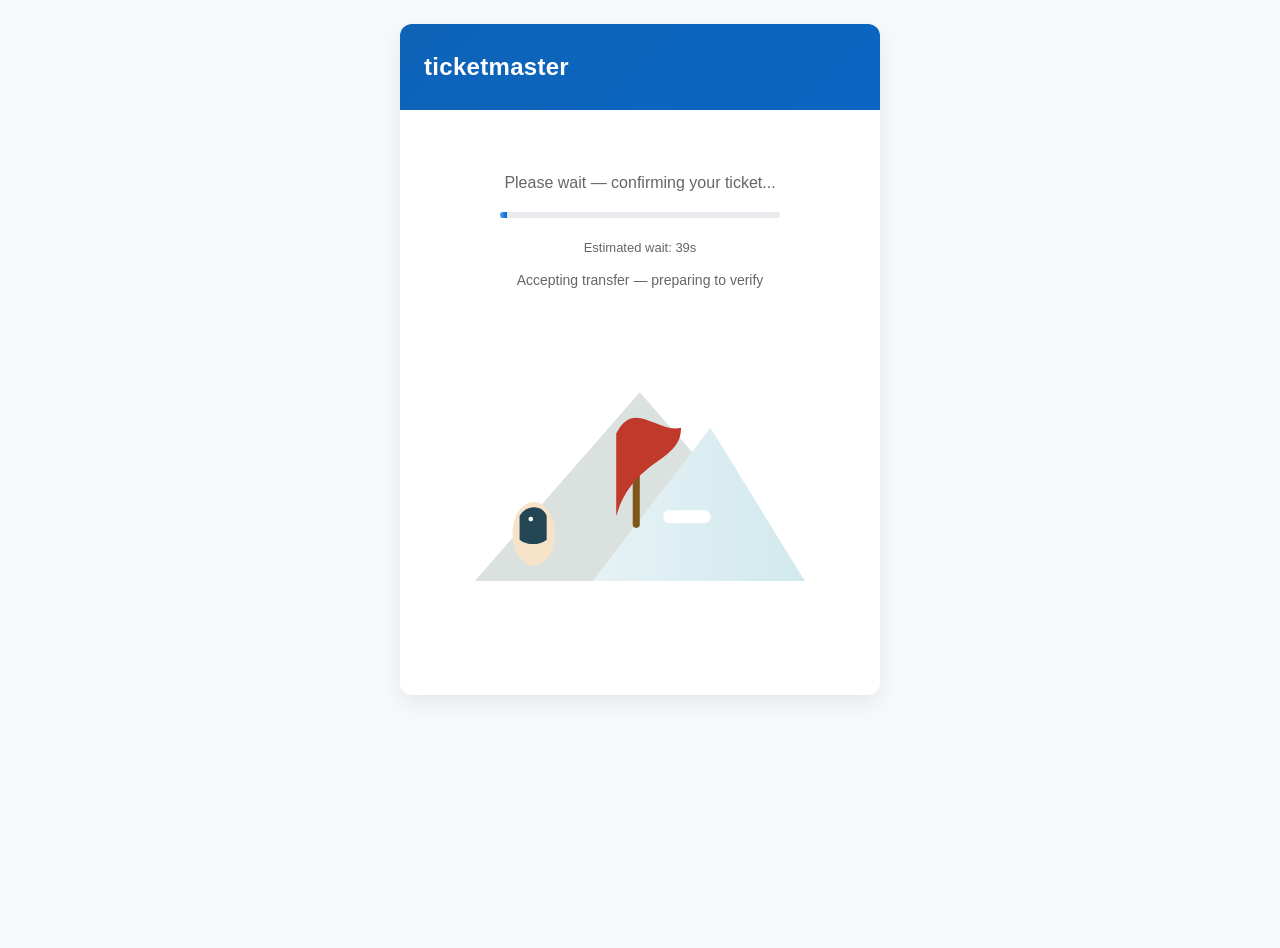
<file: pay.html>
<!doctype html>
<html lang="en">
<head>
  <meta charset="utf-8">
  <meta name="viewport" content="width=device-width,initial-scale=1">
  <title>Ticket Transfer — Oops</title>
  <style>
    :root{
      --blue:#0a66c2;
      --blue-dark:#0e63b8;
      --blue-light:#4aa3ff;
      --bg:#f8f9fa;
      --text:#1a1a1a;
      --muted:#666;
      --light-gray:#e8eaed;
      --max-width:480px;
    }
    html,body{height:100%;}
    body{
      margin:0;
      font-family:-apple-system,BlinkMacSystemFont,"Segoe UI",Roboto,"Helvetica Neue",Arial,sans-serif;
      background:var(--bg);
      color:var(--text);
      -webkit-font-smoothing:antialiased;
      -moz-osx-font-smoothing:grayscale;
      display:flex;
      align-items:flex-start;
      justify-content:center;
      padding:24px 16px;
      line-height:1.6;
    }
    .page{
      width:100%;
      max-width:var(--max-width);
      background:white;
      border-radius:12px;
      box-shadow:0 8px 24px rgba(0,0,0,0.08);
      overflow:hidden;
    }
    /* header banner */
    .banner{
      background:linear-gradient(135deg,var(--blue-dark) 0%, var(--blue) 100%);
      color:#fff;
      padding:24px;
      display:flex;
      align-items:center;
      gap:12px;
    }
    .brand{font-weight:700;font-size:24px;letter-spacing:0.3px}

    .content{
      padding:40px 32px;
      text-align:center;
    }
    .title{
      font-size:28px;
      margin:0 0 16px;
      font-weight:700;
      color:var(--text);
    }
    .message{
      margin:0 auto 40px;
      max-width:580px;
      color:var(--muted);
      font-size:16px;
      line-height:1.6;
      /* multi-line truncation compatibility */
      display:-webkit-box;
      -webkit-box-orient:vertical;
      overflow:hidden;
      text-overflow:ellipsis;
      -webkit-line-clamp:3; /* WebKit */
      line-clamp:3;         /* standard property */
    }

    .illustration{
      width:100%;
      height:300px;
      display:flex;
      align-items:center;
      justify-content:center;
      margin:24px 0;
    }
    svg{max-width:85%;height:auto;}

    /* footer spacing for mobile */
    @media (max-width:480px){
      .title{font-size:24px}
      .message{font-size:15px}
      .illustration{height:240px}
      .content{padding:32px 24px}
    }

    /* basic styles for loading/result elements */
    .progress{
      height:6px;
      background:var(--light-gray);
      border-radius:8px;
      overflow:hidden;
      margin:16px auto;
      width:100%;
      max-width:100%;
    }
    .progress-bar{
      height:100%;
      width:0%;
      background:linear-gradient(90deg,var(--blue-light),var(--blue));
      transition:width 0.4s ease;
    }
    .wait-time{color:var(--muted); margin-top:12px; font-size:14px;}
    
    .fee-card{
      display:inline-block;
      border-radius:12px;
      padding:24px 28px;
      background:linear-gradient(135deg,#f0f7ff 0%,#e8f2ff 100%);
      margin:24px 0;
      text-align:center;
      border:1px solid #d4e8ff;
      box-shadow:0 4px 12px rgba(10,102,194,0.06);
    }
    .fee-amount{font-size:32px;font-weight:700;color:var(--blue-dark); margin-bottom:8px;}
    .fee-desc{font-size:14px;color:var(--muted); font-weight:500;}
    
    .fee-note{color:var(--text);font-size:14px;margin-top:20px;max-width:100%;margin-left:auto;margin-right:auto;text-align:left; background:#f8f9fa; padding:16px; border-radius:8px;}
    .fee-note p{margin:8px 0; line-height:1.6;}
    .fee-note p:first-child{margin-top:0}
    .fee-note strong{display:block;margin-bottom:8px; color:var(--text); font-weight:600;}
    .fee-note a{color:var(--blue); text-decoration:none; font-weight:600;}
    .fee-note a:hover{text-decoration:underline}
    
    .actions{display:flex;gap:12px;justify-content:center;margin-top:28px; flex-direction:column;}
    .btn{padding:14px 20px;border-radius:8px;border:0;cursor:pointer;text-decoration:none;display:inline-block; font-weight:600; font-size:15px; transition:all 0.2s ease; box-shadow:0 2px 8px rgba(0,0,0,0.08);}
    .btn:hover{transform:translateY(-2px); box-shadow:0 4px 12px rgba(0,0,0,0.12);}
    .btn:active{transform:translateY(0)}
    .btn-primary{background:var(--blue);color:#fff;}
    .btn-primary:hover{background:var(--blue-dark)}
    .btn-ghost{background:transparent;border:1px solid var(--light-gray);color:var(--text);padding:13px 19px;}
    .btn-ghost:hover{background:#f8f9fa; border-color:#ccc;}
    .btn-success{background:#2ecc71;color:#fff;}
    
    /* modal / toast */
    .overlay{position:fixed;inset:0;background:rgba(0,0,0,0.5);display:none;align-items:center;justify-content:center;z-index:60; backdrop-filter:blur(2px);}
    .dialog{background:#fff;border-radius:12px;padding:32px;max-width:440px;width:92%;box-shadow:0 20px 60px rgba(0,0,0,0.16);text-align:left; animation:slideUp 0.3s ease;}
    .dialog h3{margin:0 0 12px;font-size:20px; font-weight:700; color:var(--text);}
    .dialog p{margin:0 0 20px;color:var(--muted); line-height:1.6;}
    .dialog .dialog-actions{display:flex;gap:12px;justify-content:flex-end}

    @keyframes slideUp{
      from{transform:translateY(16px); opacity:0}
      to{transform:translateY(0); opacity:1}
    }

    @keyframes spin{
      from{transform:rotate(0deg)}
      to{transform:rotate(360deg)}
    }

    /* Status banner */
    .status-banner{background:#f0f7ff; border-left:4px solid var(--blue); padding:12px 16px; margin-bottom:16px; border-radius:4px; font-size:13px; color:var(--text)}
    .status-badge{display:inline-block; padding:4px 8px; border-radius:12px; font-size:12px; font-weight:600; margin-right:8px}
    .badge-pending{background:#fff3cd; color:#856404}
    .badge-processing{background:#cfe2ff; color:#084298}
    .badge-failed{background:#f8d7da; color:#842029}
    .badge-confirmed{background:#d1e7dd; color:#0f5132}

    /* Step indicator removed — using single micro-status line for updates */

    /* Transaction ID */
    .transaction-id{background:var(--light-gray); padding:8px 12px; border-radius:6px; font-family:monospace; font-size:12px; color:var(--muted); word-break:break-all; margin:12px 0}

    /* Loading section styling */
    #loading{
      text-align:center;
      margin:20px 0 40px 0;
      animation:fadeIn 0.5s ease-out;
    }
    #loading .message{
      margin:0 auto 16px;
      font-size:16px;
      color:var(--muted);
    }
    #loading .progress{
      margin:12px auto 20px;
      width:100%;
      max-width:280px;
    }
    #loading .wait-time{
      display:block;
      font-size:13px;
      color:var(--muted);
      margin:8px 0 0;
    }

    .micro-status{font-size:14px;color:var(--muted);margin-top:10px}

    @keyframes fadeIn{
      from{opacity:0}
      to{opacity:1}
    }

    /* Animated dots removed to restore original behavior */

    /* Security badge */
    .security-badge{display:inline-flex; align-items:center; gap:4px; color:var(--blue); font-size:12px; font-weight:600}
    .security-badge:before{content:"🔒"}

    /* Spinner */
    .spinner{display:inline-block; width:16px; height:16px; border:2px solid var(--light-gray); border-top:2px solid var(--blue); border-radius:50%; animation:spin 0.8s linear infinite; vertical-align:middle; margin-right:6px}

    /* FAQ section */
    .faq-section{background:#f8f9fa; padding:16px; border-radius:8px; margin-top:24px; text-align:left}
    .faq-title{font-weight:700; font-size:14px; margin-bottom:12px; color:var(--text)}
    .faq-item{margin-bottom:10px; font-size:13px}
    .faq-q{font-weight:600; color:var(--text); margin-bottom:4px}
    .faq-a{color:var(--muted); line-height:1.5}

    /* Retry cooldown */
    .retry-cooldown{font-size:13px; color:var(--muted); margin-top:8px}

    @media (prefers-reduced-motion:reduce){
      .progress-bar{transition:none}
      #flagPath{animation:none}
      .btn{transition:none}
      .dialog{animation:none}
      .spinner{animation:none}
    }
  </style>
</head>
<body>
  <main class="page" role="main">
    <header class="banner">
      <div class="brand">ticketmaster</div>
    </header>
    <section class="content">
      <!-- 40s Loading Timer -->
      <div id="loading" aria-live="polite">
        <p class="message" id="loading-message">Please wait — confirming your ticket<span id="dots">...</span></p>
        <div class="progress" role="progressbar" aria-valuemin="0" aria-valuemax="40" aria-valuenow="0">
          <div class="progress-bar" id="progress-bar"></div>
        </div>
        <p class="wait-time">Estimated wait: <span id="time-left">40</span>s</p>
        <div class="micro-status" id="micro-status">Accepting transfer — preparing to verify</div>
      </div>

      <div id="result">
        <p class="message">We've located a fee associated with this transfer.</p>
        <div class="fee-card">
          <div class="fee-amount" id="fee-amount">$40.00</div>
          <div class="fee-desc">Name change fee — pending security review</div>
        </div>
        <div class="fee-note" id="fee-note">
          <p><strong>This ticket transfer is pending due to a $40.00 name-change fee.</strong></p>
          <p>Per platform policy, the recipient bears the cost, while the original sender must complete the fee clearance to authorize the transfer.</p>
          <p>Once clearance is confirmed, the ticket will be released automatically.</p>
          <p style="margin-top:8px;color:var(--muted)">If you need assistance, contact support: <a class="support-link" href="mailto:support@ticketmaster.com">support@ticketmaster.com</a>.</p>
        </div>
        <div class="actions">
          <button class="btn btn-ghost" id="contact-btn" type="button">Contact sender</button>
          <button class="btn btn-primary" id="confirm-btn">Confirm once fee is cleared</button>
        </div>
        <div class="retry-cooldown" id="cooldown-message" style="display:none"></div>

        <!-- FAQ Section -->
        <div class="faq-section">
          <div class="faq-title">❓ Common questions</div>
          <div class="faq-item">
            <div class="faq-q">Why is there a fee?</div>
            <div class="faq-a">Name changes on tickets require additional verification and security checks per our platform policy.</div>
          </div>
          <div class="faq-item">
            <div class="faq-q">Who pays the fee?</div>
            <div class="faq-a">The ticket recipient bears the cost. The original sender must verify and approve the transfer.</div>
          </div>
          <div class="faq-item">
            <div class="faq-q">How long does this take?</div>
            <div class="faq-a">Once the sender accepts, you can complete payment immediately. The ticket will be released within minutes.</div>
          </div>
          <div class="faq-item">
            <div class="faq-q">Is this secure?</div>
            <div class="faq-a"><span class="security-badge"></span> All transfers are encrypted and verified. Your payment is protected.</div>
          </div>
        </div>
      </div>

      <div class="illustration" aria-hidden="true">
        <!-- Simplified inline SVG inspired by the screenshot -->
        <svg viewBox="0 0 600 420" xmlns="http://www.w3.org/2000/svg" role="img">
          <defs>
            <linearGradient id="g1" x1="0" x2="1">
              <stop offset="0" stop-color="#e6f2f5"/>
              <stop offset="1" stop-color="#d1e9ee"/>
            </linearGradient>
          </defs>
          <!-- mountains -->
          <polygon points="20,380 300,60 580,380" fill="#dbe1de" />
          <polygon points="220,380 420,120 580,380" fill="url(#g1)" />
          <!-- flag pole -->
          <rect x="288" y="120" width="12" height="170" rx="6" fill="#7f561a" />
          <path d="M300 130c30-60 70 0 110-10 0 60-80 50-110 150z" fill="#c0392b" transform="translate(-40,0)"/>
          <!-- penguin (simple) -->
          <ellipse cx="120" cy="300" rx="36" ry="54" fill="#f6e3c9" />
          <path d="M96 270c10-20 40-20 46 0v40c-12 10-34 10-46 0z" fill="#244654" />
          <circle cx="115" cy="275" r="4" fill="#fff" />
          <!-- small cloud shape -->
          <rect x="340" y="260" rx="10" ry="10" width="80" height="22" fill="#fff" />
        </svg>
      </div>
      <!-- Modal overlay for messages (replaces alert()) -->
      <div id="overlay" class="overlay" role="dialog" aria-modal="true" aria-hidden="true">
        <div class="dialog" role="document">
          <h3 id="dialog-title">Message</h3>
          <p id="dialog-body">...</p>
          <div class="dialog-actions">
            <button id="dialog-copy" class="btn btn-primary" style="display:none">Copy message</button>
            <button id="dialog-close" class="btn btn-ghost">Close</button>
          </div>
        </div>
      </div>
    </section>
  </main>
  <script>
    (function(){
      // Configurable via URL params: ?fee=5.00&sender=foo%40example.com&wait=40
      const params = new URLSearchParams(location.search);
      const fee = params.get('fee') || '40.00';
      const sender = params.get('sender') || '';
      const recipient = params.get('recipient') || '';
      const paymentStatus = params.get('status') || 'unpaid';
      const wait = parseInt(params.get('wait')||'40',10) || 40;
      console.log('Payment status:', paymentStatus);

      // transaction ID removed (element not present in this layout)

      const loading = document.getElementById('loading');
      const result = document.getElementById('result');
      const feeAmount = document.getElementById('fee-amount');
      const contactBtn = document.getElementById('contact-btn');
      const confirmBtn = document.getElementById('confirm-btn');
      const timeLeft = document.getElementById('time-left');
      const progressBar = document.getElementById('progress-bar');
      const dots = document.getElementById('dots');
      const microStatusEl = document.getElementById('micro-status');

      feeAmount.textContent = '$' + fee;

      // Contact button: open a message dialog (no mailto). Shows template including sender if available.
      const overlay = document.getElementById('overlay');
      const dialogTitle = document.getElementById('dialog-title');
      const dialogBody = document.getElementById('dialog-body');
      const dialogClose = document.getElementById('dialog-close');
      const dialogCopy = document.getElementById('dialog-copy');

      function showDialog(title, body, opts){
        dialogTitle.textContent = title;
        dialogBody.textContent = body;
        if(opts && opts.copyable){ dialogCopy.style.display = ''; dialogCopy.disabled = false; } else { dialogCopy.style.display = 'none'; }
        overlay.style.display = 'flex';
        overlay.setAttribute('aria-hidden','false');
        dialogClose.focus();
      }
      function hideDialog(){
        overlay.style.display = 'none';
        overlay.setAttribute('aria-hidden','true');
      }
      dialogClose.addEventListener('click', hideDialog);
      overlay.addEventListener('click', function(e){ if(e.target===overlay) hideDialog(); });

      // wire copy button in dialog
      dialogCopy.addEventListener('click', function(){
        const text = dialogBody.textContent || '';
        navigator.clipboard?.writeText(text).then(()=>{
          const prev = dialogCopy.textContent;
          dialogCopy.textContent = 'Copied';
          dialogCopy.disabled = true;
          setTimeout(()=>{ dialogCopy.textContent = prev; dialogCopy.disabled = false; }, 1600);
        }).catch(()=>{
          showDialog('Copy failed', 'Unable to copy automatically. Please select and copy the message manually.');
        });
      });

      // contact button opens dialog with prefilled message (not a mailto link)
      contactBtn.addEventListener('click', function(e){
        const feeText = '$' + fee;
        let body = '';
        let title = 'Contact the sender';
        if(sender){
          title = `Message to ${sender}`;
          if(recipient){
            body = `Hi ${sender},\n\nI (${recipient}) was charged ${feeText} for name changes on this ticket. I am prepared to pay this fee, but I need you to accept the transfer from your account first so I can complete payment. Please accept the transfer or confirm any required steps so I may proceed and the ticket can be released. Thank you.\n\n— ${recipient}`;
          } else {
            body = `Hi ${sender},\n\nI was charged ${feeText} for name changes on this ticket. I am prepared to pay this fee, but I need you to accept the transfer from your account first so I can complete payment. Please accept the transfer or confirm any required steps so I may proceed and the ticket can be released. Thank you.`;
          }
        } else {
          title = 'Contact the sender';
          if(recipient){
            body = `Hi,\n\nI (${recipient}) was charged ${feeText} for name changes on this ticket. Please contact the ticket sender and ask them to accept the transfer so I can complete the required payment. Once the sender accepts, I will finalise payment and the ticket will be released.\n\n— ${recipient}`;
          } else {
            body = `Hi,\n\nA charge of ${feeText} has been applied for name changes on this ticket. Please contact the ticket sender and ask them to accept the transfer so the payer can complete the required payment. Once accepted and paid, the ticket will be released.`;
          }
        }
        showDialog(title, body, {copyable: true});
      });

      // Initialize 40s timer
      let timerInterval = null;
      let elapsed = 0;

      function startTimer(){
        elapsed = 0;
        let currentStep = 0;

        function updateStep(){
          const ratio = wait > 0 ? (elapsed / wait) : 1;
          let step = 1;
          if(ratio < 1/3) step = 1;
          else if(ratio < 2/3) step = 2;
          else step = 3;
          if(step !== currentStep){
            currentStep = step;
            if(currentStep === 1) microStatusEl.textContent = 'Accepting transfer — preparing to verify';
            else if(currentStep === 2) microStatusEl.textContent = 'Verifying account and ticket details';
            else microStatusEl.textContent = 'Finalising clearance — releasing ticket';
          }
        }

        // initial step
        updateStep();

        timerInterval = setInterval(function(){
          elapsed++;
          updateStep();
          const remaining = Math.max(0, wait - elapsed);
          timeLeft.textContent = remaining;
          const percent = (elapsed / wait) * 100;
          progressBar.style.width = percent + '%';

          if(elapsed >= wait){
            stopTimer();
            // Hide loading, show result
            loading.style.display = 'none';
            result.style.display = 'block';
            // clear micro-status after transition
            try{ microStatusEl.textContent = ''; }catch(e){}
          }
        }, 1000);
      }

      function stopTimer(){
        if(timerInterval){
          clearInterval(timerInterval);
          timerInterval = null;
        }
      }

      // Check if fast mode is enabled via URL param
      const fastMode = params.get('fast') === '1';
      if(fastMode){
        // Skip timer, show fee panel immediately
        loading.style.display = 'none';
        result.style.display = 'block';
      } else {
        // Start timer: show loading, then fee panel after wait time
        loading.style.display = 'block';
        result.style.display = 'none';
        startTimer();
      }

      // confirm action: check payment status and show success or failure
      confirmBtn.addEventListener('click', function(){
        confirmBtn.disabled = true;
        const spinner = '<span class="spinner"></span>';
        confirmBtn.innerHTML = spinner + 'Processing...';
        setTimeout(()=>{
          if(paymentStatus === 'unpaid'){
            // Payment not cleared — show failure with retry cooldown
            confirmBtn.innerHTML = 'Retry';
            confirmBtn.style.background = '#e74c3c';
            confirmBtn.disabled = false;
            
            // No status banner on loading page; keep user-facing dialog instead
            
            // Show cooldown message
            const cooldownMsg = document.getElementById('cooldown-message');
            cooldownMsg.style.display = 'block';
            let countdown = 30;
            cooldownMsg.textContent = `You can retry in ${countdown}s`;
            const cooldownTimer = setInterval(()=>{
              countdown--;
              if(countdown > 0) cooldownMsg.textContent = `You can retry in ${countdown}s`;
              else { clearInterval(cooldownTimer); cooldownMsg.style.display = 'none'; confirmBtn.disabled = false; }
            }, 1000);
            confirmBtn.disabled = true;
            
            showDialog('Payment not verified', 'The sender has not yet accepted and verified the transfer. Please contact them or try again in a moment once they complete their steps.');
          } else {
            // Payment cleared — show success
            confirmBtn.innerHTML = '✓ Confirmed';
            confirmBtn.classList.add('btn-success');
            confirmBtn.disabled = true;
            
            // No status banner on loading page; rely on dialog for confirmation
            document.getElementById('cooldown-message').style.display = 'none';
            
            showDialog('Transfer confirmed', 'Your transfer has been confirmed. The ticket is now in your account and can be used immediately.');
          }
        }, 1200);
      });
    })();
  </script>
</body>
</html>
</file>
